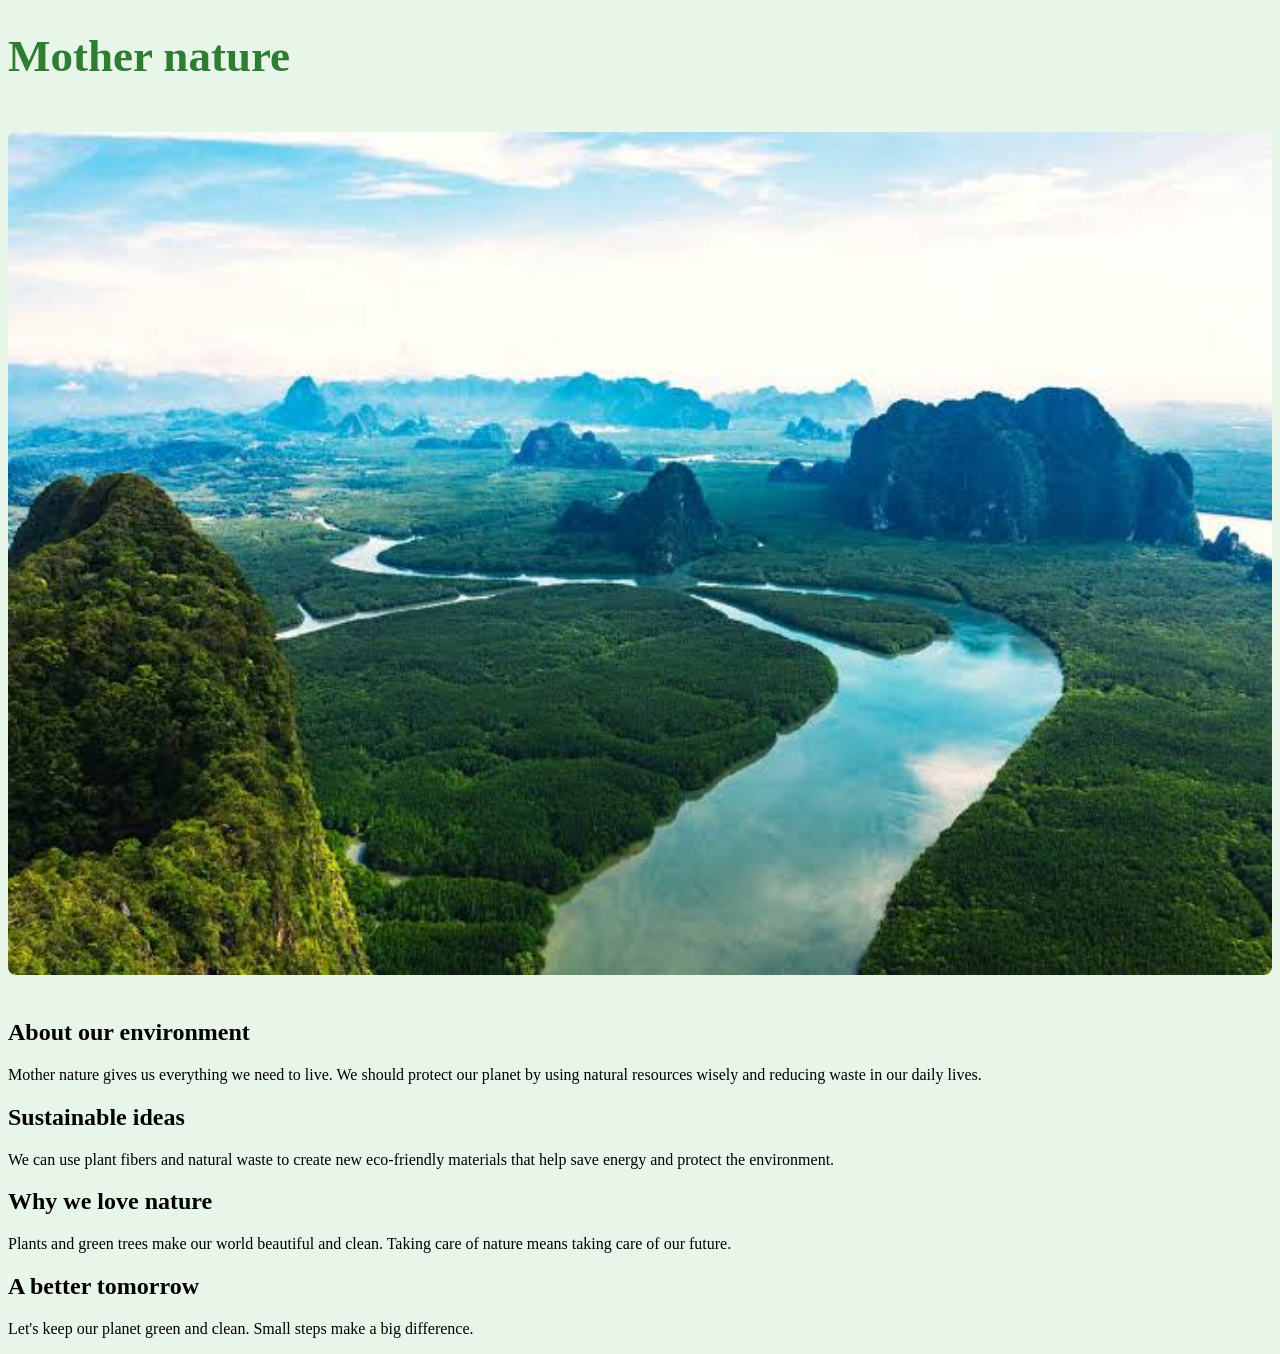
<file: index.html>
<!DOCTYPE html>
<html dir="ltr" lang="en">
<head>
    <meta charset="UTF-8">
    <title>Mother nature</title>
    <link rel="stylesheet" href="index.css">
</head>

<body>

    <h1>Mother nature</h1>
    <img src="WhatsApp Image 2026-10-19 at 10.28.09 PM.jpeg" class="image">
    <h2>About our environment</h2>
    <p>Mother nature gives us everything we need to live. We should protect our planet by using natural resources wisely and reducing waste in our daily lives. </p>
    <h2>Sustainable ideas</h2>
    <p>We can use plant fibers and natural waste to create new eco-friendly materials that help save energy and protect the environment.</p>
    <h2>Why we love nature</h2>
    <p>Plants and green trees make our world beautiful and clean. Taking care of nature means taking care of our future.</p>
    <h2>A better tomorrow</h2>
    <p>Let's keep our planet green and clean. Small steps make a big difference.</p>
</body>






</html>
</file>
<file: index.css>
body {
            background-color: #e8f5e9;
        }
h1 {
            font-size: 45px;
            color: #2e7d32;
        }
.image{
            width:100%;
            border-radius:8px; 
            margin:20px 0;
}
</file>
